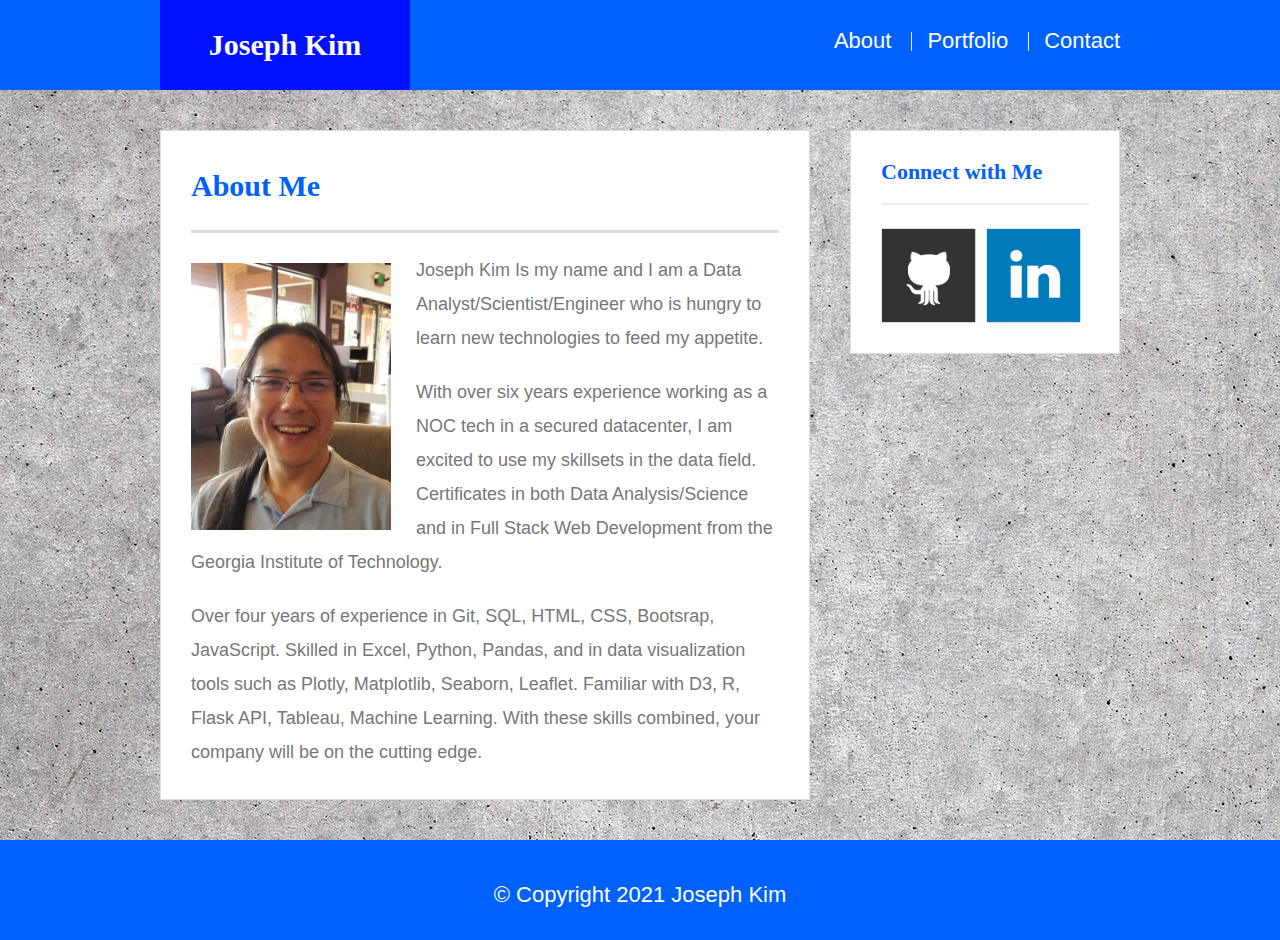
<file: index.html>
<!doctype html>
<html lang="en-us">
<head>
  <meta charset="UTF-8">
  <title>About | Joseph Kim</title>
  <link rel="stylesheet" type="text/css" href="assets/css/style.css">
</head>
<body>

<div class="wrapper">

  <header id="masthead">
    <div class="container">
      <a href="index.html" id="logo">Joseph Kim</a>
      <nav>
        <ul>
          <li><a href="index.html">About</a></li>
          <li><a href="portfolio.html">Portfolio</a></li>
          <li><a href="contact.html">Contact</a></li>
        </ul>
      </nav>
    </div>
  </header>

  <main class="container">
    <section class="main-section">
      <h1>About Me</h1>

      <div class="img-hover-zoom-main">
      <img src="assets/images/JosephKimSHcrop.jpg" class="auth-image" alt="placeholder"></div>

      <p>Joseph Kim Is my name and I am a Data Analyst/Scientist/Engineer who is hungry to learn new technologies to 
        feed my appetite.</p>  <p>With over six years experience working as a NOC tech in a secured datacenter, I am excited 
        to use my skillsets in the data field.  Certificates in both Data Analysis/Science and in Full Stack Web 
        Development from the Georgia Institute of Technology.</p>  <p>Over four years of experience in Git, SQL, HTML, CSS, 
        Bootsrap, JavaScript.  Skilled in Excel, Python, Pandas, and in data visualization tools such as Plotly, 
        Matplotlib, Seaborn, Leaflet.  Familiar with D3, R, Flask API, Tableau, Machine Learning.  With these skills 
        combined, your company will be on the cutting edge.</p>

    </section>

    <section class="sidebar">
      <div id="connect">
        <h2>Connect with Me</h2>

        <ul>
          <li><a class="img-hover-zoom" href="https://github.com/joekimga" target="_blank"><img src="assets/images/github-128.png" alt="Github"></a></li>
          <li><a class="img-hover-zoom" href="https://www.linkedin.com/in/joseph-kim-ga/" target="_blank"><img src="assets/images/linkedin-128.png" alt="LinkedIn"></a></li>

        </ul>   
      </div>
    </section>
  </main>
  <div class="push"></div>
  <!-- wrapper end -->
</div> 

  <!------- Audio ------->
  <!-- <embed src="fast-pace-Typing-on-mechanical-keyboard-1-www.FesliyanStudios.com.mp3" loop="true"autostart="true" width="2" height="0"> -->

  <footer>
    <div class="container">
      &copy; Copyright 2021 Joseph Kim
    </div>
  </footer>
</body>
</html>
</file>
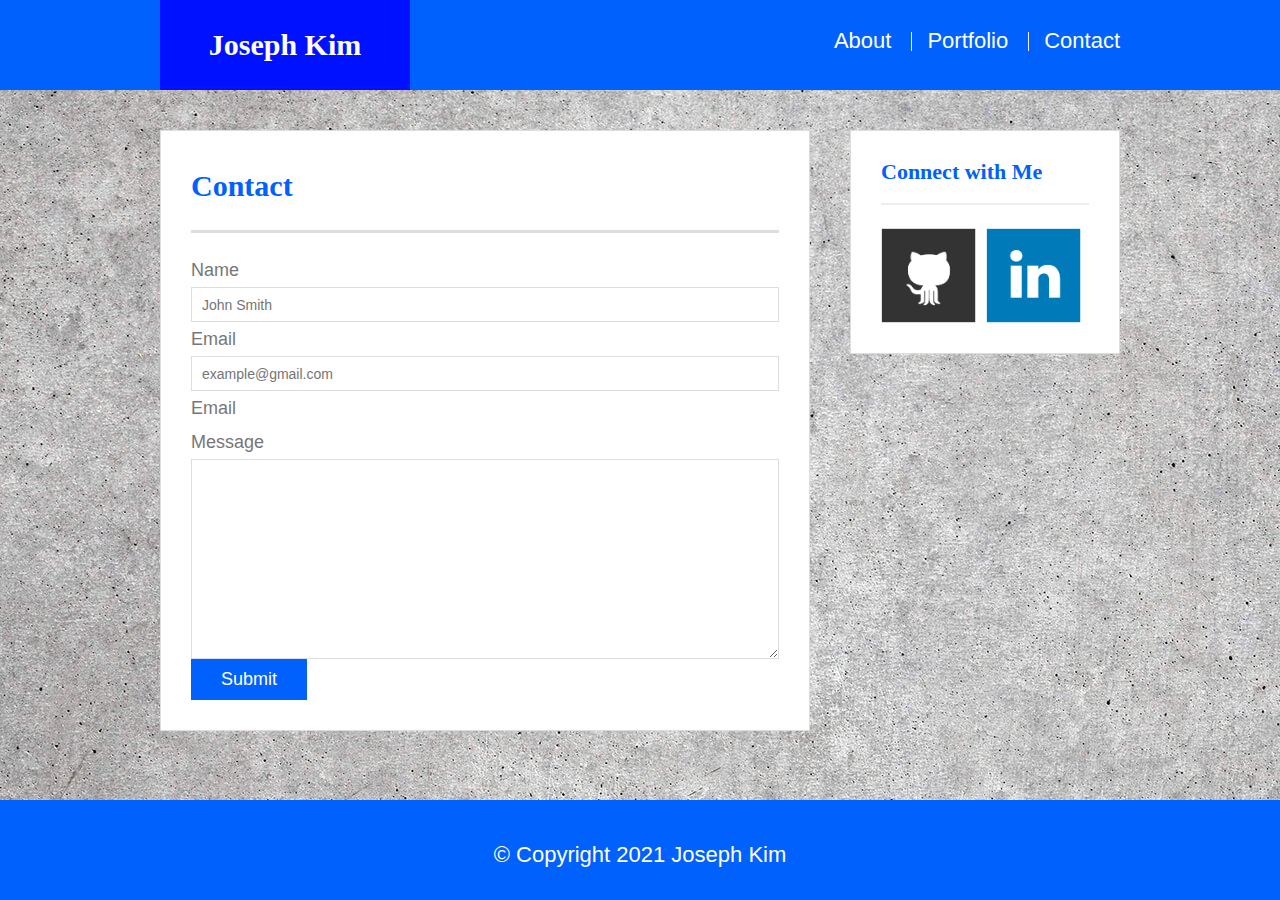
<file: contact.html>
<!doctype html>
<html lang="en-us">
<head>
  <meta charset="UTF-8">
  <title>Contact | Joseph Kim</title>
  <link rel="stylesheet" type="text/css" href="assets/css/style.css">
</head>
<body>

<div class="wrapper">

  <header id="masthead">
    <div class="container">
      <a href="index.html" id="logo">Joseph Kim</a>
      <nav>
        <ul>
          <li><a href="index.html">About</a></li>
          <li><a href="portfolio.html">Portfolio</a></li>
          <li><a href="contact.html">Contact</a></li>
        </ul>
      </nav>
    </div>
  </header>

  <main class="container">
    <section class="main-section">
      <h1>Contact</h1>

      <form action="https://formsubmit.co/joekimga@gmail.com" method="post" id="contact-form">
        <input type="hidden" name="_submit" value="New Job Email...YEAH!!!">
        <!-- <ul> -->
          <!-- <div> -->
          <!-- <li> -->
            <label for="name">Name</label>
            <input type="text" id="name" name="name" placeholder="John Smith" required="required">
          <!-- </li></div> -->

          <!-- <div> -->
          <!-- <li> -->
            <label for="email">Email</label>
            <input type="email" id="email" name="email" placeholder="example@gmail.com" required="required">
          <!-- </li></div> -->
          
          <!-- <div> -->
          <!-- <li> -->
            <label for="email">Email</label>
            <input type="hidden" id="email" name="_next" value="https://joekimga.github.io/Portfolio/thankyou.html" required="required">
            <!-- <input type="hidden" id="email" name="_next" value="https://joekimga.github.io/Portfolio/thankyou.html" required="required"> -->
            <!-- <input type="hidden" id="email" name="_next" value="http://localhost:52331/thankyou.html" required="required"> -->
          <!-- </li></div> -->

          <!-- <div> -->
          <!-- <li> -->
            <label for="message">Message</label>
            <textarea id="message" name="message" required="required"></textarea>
          <!-- </li></div> -->
        <!-- </ul> -->
        <input type="submit">
        <!-- <button type="submit"></button> -->
      </form>
      <!-- <div id="status" class="success">Success</div> -->
    </section>

    <section class="sidebar">
      <div id="connect">
        <h2>Connect with Me</h2>

        <ul>
          <li><a class="img-hover-zoom" href="https://github.com/joekimga" target="_blank"><img src="assets/images/github-128.png" alt="Github"></a></li>
          <li><a class="img-hover-zoom" href="https://www.linkedin.com/in/joseph-kim-ga/" target="_blank"><img src="assets/images/linkedin-128.png" alt="LinkedIn"></a></li>

        </ul>   
      </div>
    </section>
  </main>
  <div class="push"></div>
</div>

  <!------- Audio ------->
  <!-- <embed src="fast-pace-Typing-on-mechanical-keyboard-1-www.FesliyanStudios.com.mp3" loop="true"autostart="true" width="2" height="0"> -->

  <footer>
    <div class="container">
      &copy; Copyright 2021 Joseph Kim
    </div>
  </footer>
</body>
</html>
</file>
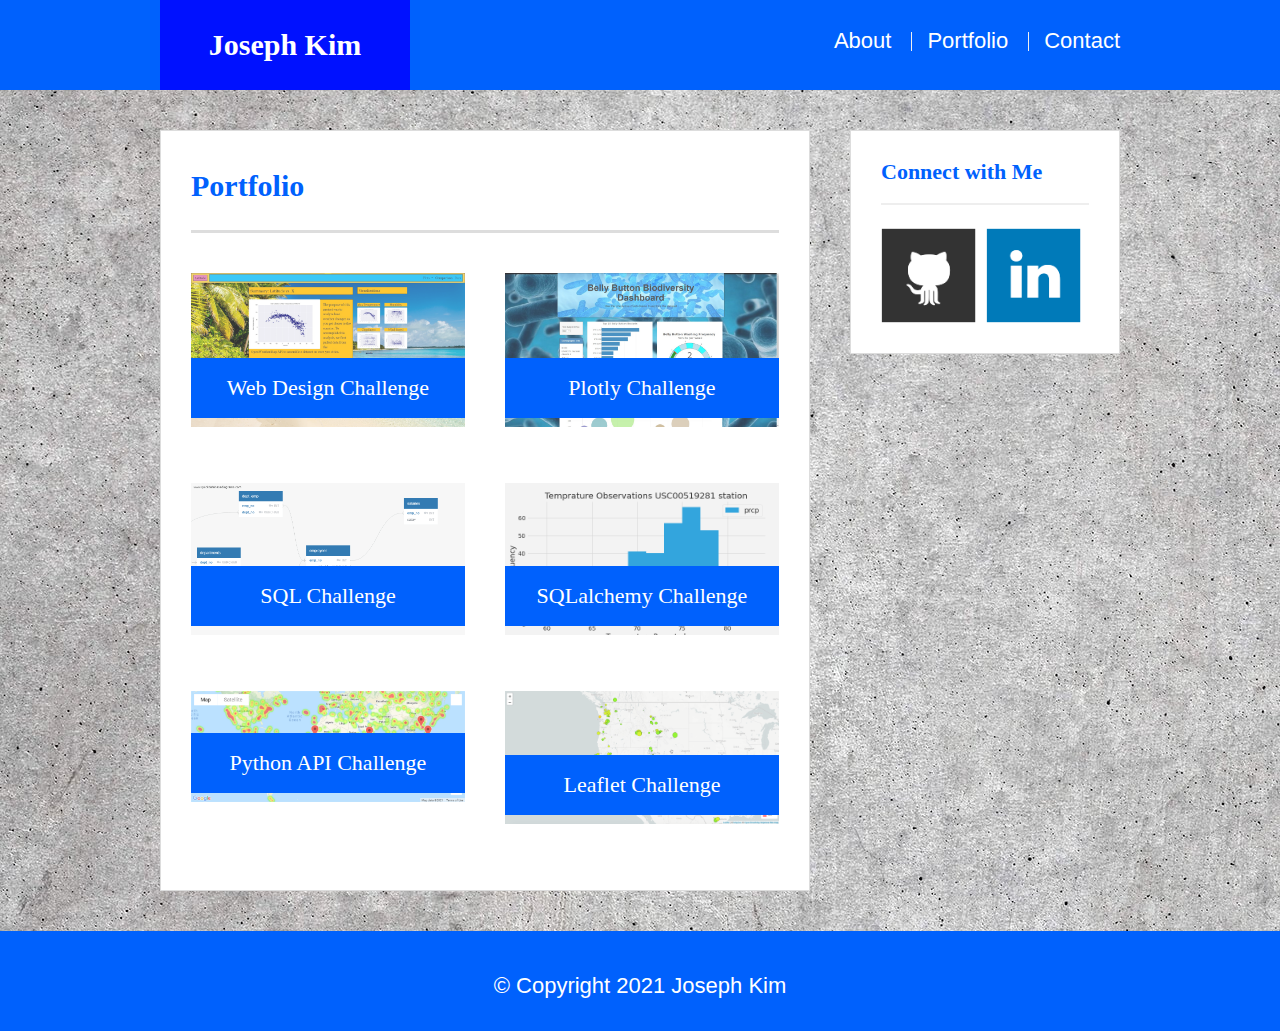
<file: portfolio.html>
<!doctype html>
<html lang="en-us">
<head>
  <meta charset="UTF-8">
  <title>Portfolio | Joseph Kim</title>
  <link rel="stylesheet" type="text/css" href="assets/css/style.css">
</head>
<body>

<div class="wrapper">

  <header id="masthead">
    <div class="container">
      <a href="index.html" id="logo">Joseph Kim</a>
      <nav>
        <ul>
          <li><a href="index.html">About</a></li>
          <li><a href="portfolio.html">Portfolio</a></li>
          <li><a href="contact.html">Contact</a></li>
        </ul>
      </nav>
    </div>
  </header>

  <main class="container">
    <section class="main-section">
      <h1>Portfolio</h1>
      
      <div class="work img-hover-zoom-main"><a href="https://joekimga.github.io/Web-Design-Challenge/" target="_blank">
        <img src="assets/images/web-design-challenge.jpg" alt="web-design-challenge"></a>
        <h3>Web Design Challenge</h3>
      </div>

      <div class="work img-hover-zoom-main"><a href="https://joekimga.github.io/plotly-challenge/" target="_blank">
        <img src="assets/images/plotly-challenge.jpg" alt="bubble_chart"></a>
        <h3>Plotly Challenge</h3>
      </div>

      <div class="work img-hover-zoom-main"><a href="https://github.com/joekimga/sql-challenge.git" target="_blank">
        <img src="assets/images/QuickDBD-export.png" alt="SQL Challenge"></a>
        <h3>SQL Challenge</h3>
      </div>

      <div class="work img-hover-zoom-main"><a href="https://github.com/joekimga/sqlalchemy-challenge.git" target="_blank">
        <img src="assets/images/bins=12.png"  alt="SQLalchemy Challenge"></a>
        <h3>SQLalchemy Challenge</h3>
      </div>

      <div class="work img-hover-zoom-main"><a href="https://github.com/joekimga/python-api-challenge.git" target="_blank">
        <img src="assets/images/hotelmap.png" alt="Python API"></a>
        <h3>Python API Challenge</h3>
      </div>
      
      <div class="work img-hover-zoom-main"><a href="https://github.com/joekimga/leaflet-challenge.git" target="_blank">
        <img src="assets/images/2-BasicMap.png" alt="Leaflet Challenge"></a>
        <h3>Leaflet Challenge</h3>
      </div>

    </section>

    <section class="sidebar">
      <div id="connect">
        <h2>Connect with Me</h2>

        <ul>
          <li><a class="img-hover-zoom" href="https://github.com/joekimga" target="_blank"><img src="assets/images/github-128.png" alt="Github"></a></li>
          <li><a class="img-hover-zoom" href="https://www.linkedin.com/in/joseph-kim-ga/" target="_blank"><img src="assets/images/linkedin-128.png" alt="LinkedIn"></a></li>

        </ul>   
      </div>
    </section>
  </main>
  <div class="push"></div>
</div>

  <!------- Audio ------->
  <!-- <embed src="fast-pace-Typing-on-mechanical-keyboard-1-www.FesliyanStudios.com.mp3" loop="true"autostart="true" width="2" height="0"> -->

  <footer>
    <div class="container">
      &copy; Copyright 2021 Joseph Kim
    </div>
  </footer>
</body>
</html>
</file>
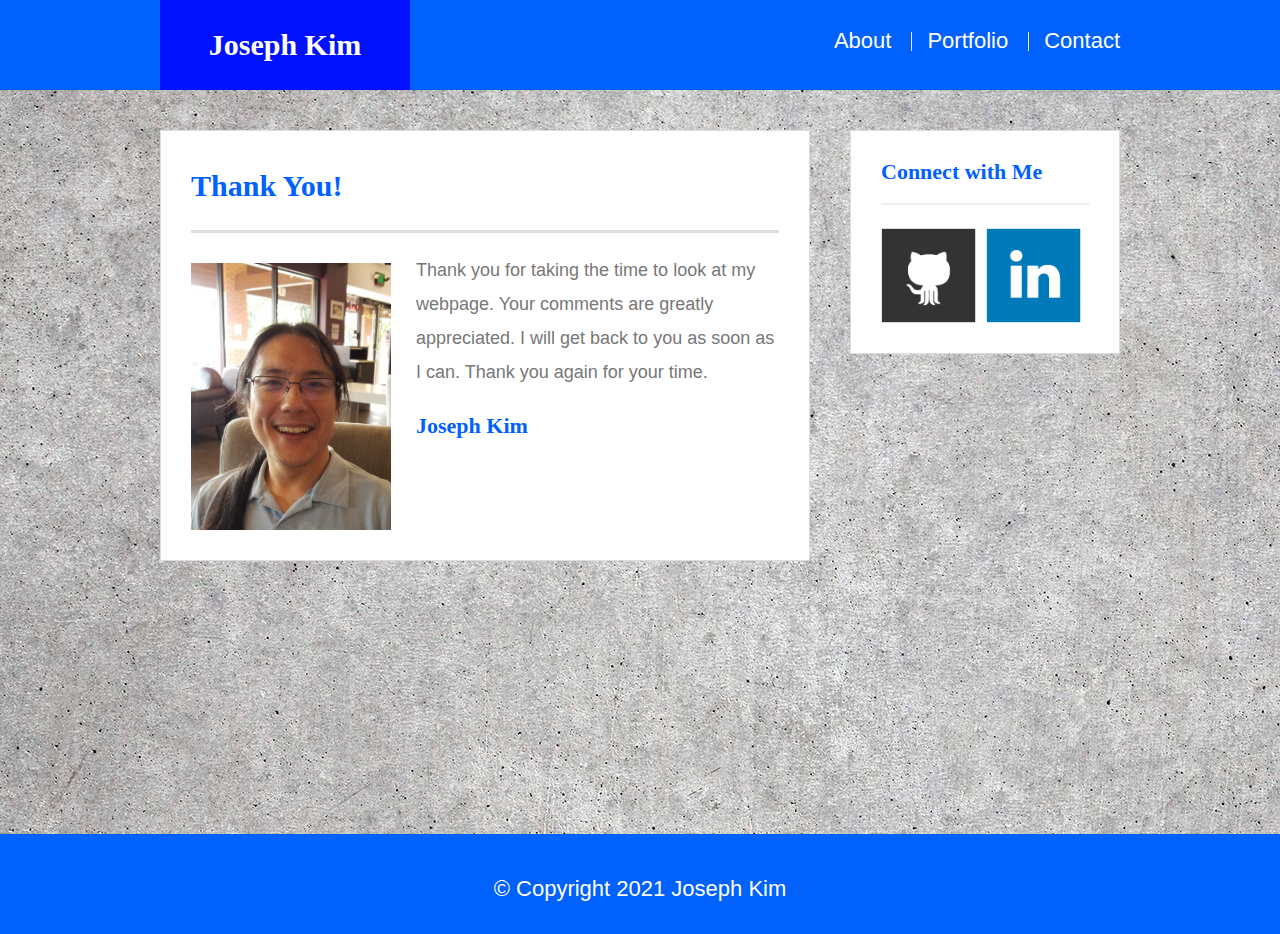
<file: thankyou.html>
<!doctype html>
<html lang="en-us">
<head>
  <meta charset="UTF-8">
  <title>About | Joseph Kim</title>
  <link rel="stylesheet" type="text/css" href="assets/css/style.css">
</head>
<body>

<div class="wrapper">

  <header id="masthead">
    <div class="container">
      <a href="index.html" id="logo">Joseph Kim</a>
      <nav>
        <ul>
          <li><a href="index.html">About</a></li>
          <li><a href="portfolio.html">Portfolio</a></li>
          <li><a href="contact.html">Contact</a></li>
        </ul>
      </nav>
    </div>
  </header>

  <main class="container">
    <section class="main-section">
      <h1>Thank You!</h1>

      <a href="index.html">
      <img src="assets/images/JosephKimSHcrop.jpg" class="auth-image" alt="placeholder"></a>

      <p>Thank you for taking the time to look at my webpage.  Your comments are greatly appreciated.  I will get back to you as soon as I can.  Thank you again for your time.</p>

      <h2>Joseph Kim</h2>

    </section>

    <section class="sidebar">
      <div id="connect">
        <h2>Connect with Me</h2>

        <ul>
          <li><a class="img-hover-zoom" href="https://github.com/joekimga" target="_blank"><img src="assets/images/github-128.png" alt="Github"></a></li>
          <li><a class="img-hover-zoom" href="https://www.linkedin.com/in/joseph-kim-ga/" target="_blank"><img src="assets/images/linkedin-128.png" alt="LinkedIn"></a></li>

        </ul>   
      </div>
    </section>
  </main>
  <div class="push"></div>
  <!-- wrapper end -->
</div> 

  <!------- Audio ------->
  <embed src="thankyou.mp3" loop="true"autostart="true" width="2" height="0">

  <footer>
    <div class="container">
      &copy; Copyright 2021 Joseph Kim
    </div>
  </footer>
</body>
</html>
</file>
<file: assets/css/style.css>
@import url("reset.css");

body {
  font-family: Arial, "Helvetica Neue", Helvetica, sans-serif;

  /* Typography */
  font-size: 18px;
  line-height: 34px;
  color: #777;

  /* Visual */
  background: url("../images/rc-01.jpg");
}

* {
  /* Box-model */
  box-sizing: border-box;

  /* Positioning */
  margin: 0;
}

html,
body {
  height: 100%;
}

/* general */

.wrapper {
  height: auto !important;
  height: 100%;

  /* Box-model */
  min-height: 100%;

  /* Positioning */
  margin: 0 auto -100px;
}

.container {
  /* Box-model */
  width: 100%;
  max-width: 960px;

  /* Positioning */
  margin: 0 auto;
  clear: both;
}

h1,
h2,
h3,
p {
  margin-bottom: 20px;
}

p:last-child {
  margin-bottom: 0;
}

h1,
h2,
h3 {
  /* Typography */
  font-family: Georgia, Times, "Times New Roman", serif;
  font-weight: 700;
  /* color: #4aaaa5; */
  /* color: #0011ff; */
  color: rgb(0, 97, 253);
}

h1 {
  /* Box-model */
  padding-bottom: 20px;

  /* Typography */
  font-size: 30px;
  line-height: 49px;

  /* Visual */
  border-bottom: 3px solid #ddd;
}

h2,
h3 {
  font-size: 22px;
  z-index: 99999999999;
}

/* header */

#masthead {
  position: fixed;
  z-index: 99;

  /* Box-model */
  width: 100%;

  /* Positioning */
  margin: 0 0 30px;
  overflow: auto;

  /* Typography */
  /* color: rgb(19, 22, 230); */
  color: rgb(0, 97, 253);
  background: rgb(0, 97, 253);
  /* background: #0011ff; */
  /* color: rgb(4, 0, 248);
  background rgb(4, 0, 248); */ */

  /* Visual */
  border-bottom: 2px solid #ccc;
}

#logo {
  float: left;

  /* Box-model */
  width: 250px;
  height: 90px;

  /* Typography */
  font-family: Georgia, Times, "Times New Roman", serif;
  font-size: 30px;
  font-weight: 700;
  line-height: 90px;
  color: #fff;
  text-align: center;
  text-decoration: none;

  /* Visual */
  /* background: #4aaaa5; */
  background: #0011ff; 
  /* background: rgb(0, 97, 253); */
}

nav {
  /* Box-model */
  float: right;

  /* Positioning */
  margin-top: 25px;

}

nav li {

  display: inline-block;

  /* Box-model */
  padding-left: 15px;

  /* Positioning */
  margin-left: 15px;

  /* Typography */
  line-height: 18px;

  /* Visual */
  border-left: 1px solid #efefef;
}

nav a {
  /* Typography */
  /* color: #999; */
  color: white;
  text-decoration: none;
  font-size: 22px;
}

nav a:hover {
  color: #666;
}

nav li:first-child {
  /* Box-model */
  padding-left: 0;

  /* Positioning */
  margin-left: 0;

  /* Visual */
  border-left: 0 none;
}

/* footer */

footer,
.push {
  height: 100px;
  color:white;:
}

footer {
  /* Box-model */
  padding: 30px 0;

  /* Positioning */
  clear: both;
  font-size: 22px;
  color: white;

  /* Typography */
  /* color: #ccc; */
  /* color: rgb(19, 22, 230); */
  text-align: center;

  /* Visual */
  /* background: #666; */
  background: rgb(0, 97, 253);
  /* background: #0011ff;  */
  /* border-top: 8px solid #4aaaa5; */
  border-top: 8px solid rgb(0, 97, 253)}

/* sidebar */

.sidebar {
  float: right;
  width: 100%;
  max-width: 270px;

  /* Box-model */
  padding: 30px;

  /* Positioning */
  margin-bottom: 20px;
  background: #fff;

  /* Visual */
  border: 1px solid #ddd;
}

h3,
.sidebar h2 {
  /* Box-model */
  padding-bottom: 20px;

  /* Positioning */
  margin-bottom: 15px;

  /* Typography */
  line-height: 22px;

  /* Visual */
  border-bottom: 2px solid #eee;
}

.sidebar li {
  /* Box-model */
  float: left;
  /* width: 62px;
  height: 62px; */
  width: 95px;
  height: 95px;

  /* Positioning */
  margin-top: 8px;
  margin-right: 10px;
}

.sidebar img {
  max-width: 100%;
  position: relative;
}

.sidebar li:last-child {
  margin-right: 0;
}

/* main */

main {
  padding-top: 130px;
}

.main-section {
  float: left;
  width: 100%;
  max-width: 650px;

  /* Box-model */
  padding: 30px;

  /* Positioning */
  margin: 0 0 40px;
  background: #fff;

  /* Visual */
  border: 1px solid #ddd;
}

/* portfolio page */

.work {
  /* Positioning */
  position: relative;
  float: left;

  /* Box-model */
  width: 274px;
  margin: 20px 0 25px;
  /* overflow: auto; */
}

.work:nth-child(even) {
  margin-right: 40px;
}

.work img {
  /* Box-model */
  width: 100%;

  /* Visual */
  border: 0 none;

  /* Misc */
  opacity: 0.8;
}

.work h3 {
  /* Positioning */
  position: absolute;
  bottom: 20px;
  width: 100%;

  /* Box-model */
  padding: 15px;
  margin-bottom: 0;
  font-weight: 300;
  line-height: 30px;

  /* Typography */

  color: #fff;
  text-align: center;
  background: #4aaaa5;
  background: rgb(0, 97, 253);

  /* Visual */
  border-bottom: 0;
}

.auth-image {
  float: left;

  /* Box-model */
  width: 200px;
  height: auto;
  margin-top: 10px;

  /* Positioning */
  margin-right: 25px;
}

/* contact page */

#contact-form ul {
  margin-bottom: 20px;
}

#contact-form li {
  margin-bottom: 10px;
}

label,
input[type=text],
input[type=email],
textarea {
  /* Box-model */
  display: block;
  width: 100%;
}

input[type=text],
input[type=email],
textarea {
  /* Box-model */
  height: 35px;
  padding: 0 10px;

  /* Typography */
  font-size: 14px;

  /* Visual */
  border: 1px solid #ddd;
}

textarea {
  height: 200px;
}

input[type=submit] {
  /* Box-model */
  padding: 10px 30px;
  font-size: 18px;

  /* Typography */
  color: #fff;

  /* Misc */
  cursor: pointer;
  /* background: #4aaaa5; */
  /* background: rgb(0, 97, 253); */
  background: rgb(0, 97, 253);

  /* Visual */
  border: 0 none;
}

@media only screen and (max-width: 980px) {
  .container {
    max-width: 768px;
    color: white;

    /* Box-model */
    padding: 0 20px;
  }

  main.container {
    padding-top: 130px;
  }

  .main-section {
    max-width: 420px;
  }

  .work {
    width: 100%;
  }

  .auth-image {
    width: 100%;
    margin-bottom: 20px;
  }
}

@media only screen and (max-width: 768px) {
  .main-section,
  .sidebar {
    max-width: 100%;
  }

  main {
    overflow: auto;
  }

  .work {
    /* Box-model */
    width: 47%;

    /* Positioning */
    margin-bottom: 10px;
  }

  .work:nth-child(even) {
    margin-right: 0;
  }

  .work:nth-child(odd) {
    float: right;
  }

  .auth-image {
    width: 50%;
  }

  .sidebar {
    margin-bottom: 40px;
  }
}


/* Point-zoom Container */
.img-hover-zoom-main img {
  transform-origin: 65% 75%;
  transition: transform 1s, filter .5s ease-out;
  position: relative;
  z-index: 9999;
}

/* The Transformation */
.img-hover-zoom-main:hover img {
  transform: scale(1.25);
  position: relative;
  z-index: 9999;
}


/* Point-zoom Container */
.img-hover-zoom img {
  transform-origin: 65% 75%;
  transition: transform 1s, filter .5s ease-out;
  position: relative;
  z-index: 9999;
}

/* The Transformation */
.img-hover-zoom:hover img {
  transform: scale(1.5);
  position: relative;
  z-index: 9999;
}












@media only screen and (max-width: 640px) {
  #masthead {
    /* Positioning */
    position: static;
    margin-bottom: 20px;
  }

  header .container {
    padding: 0;
  }

  main.container {
    padding-top: 0;
  }

  #logo,
  .work,
  .auth-image {
    width: 100%;
  }

  nav {
    /* Box-model */
    width: 100%;

    /* Positioning */
    margin: 15px 0;

    /* Typography */
    text-align: center;
  }

  nav a {
    /* Box-model */
    width: 30%;
    padding-left: 0;

    /* Positioning */
    margin-left: 0;
  }
}
</file>
